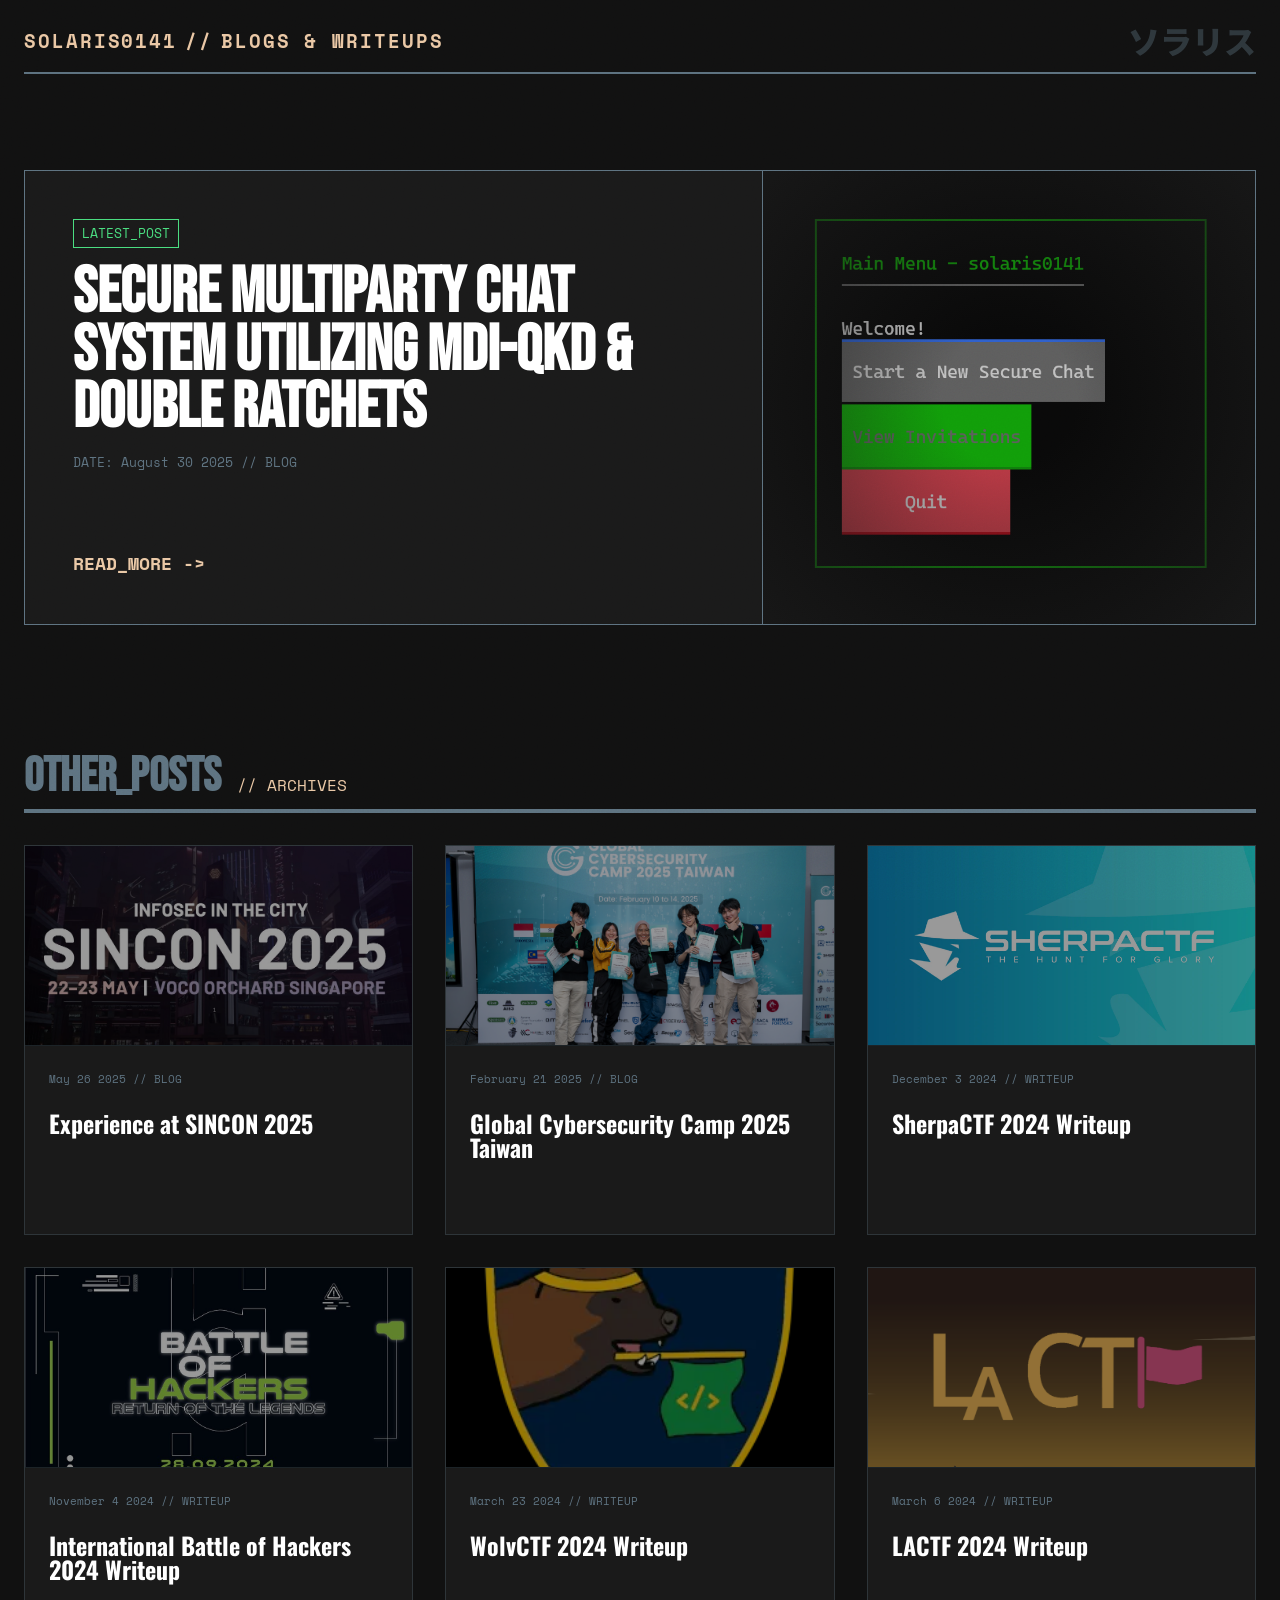
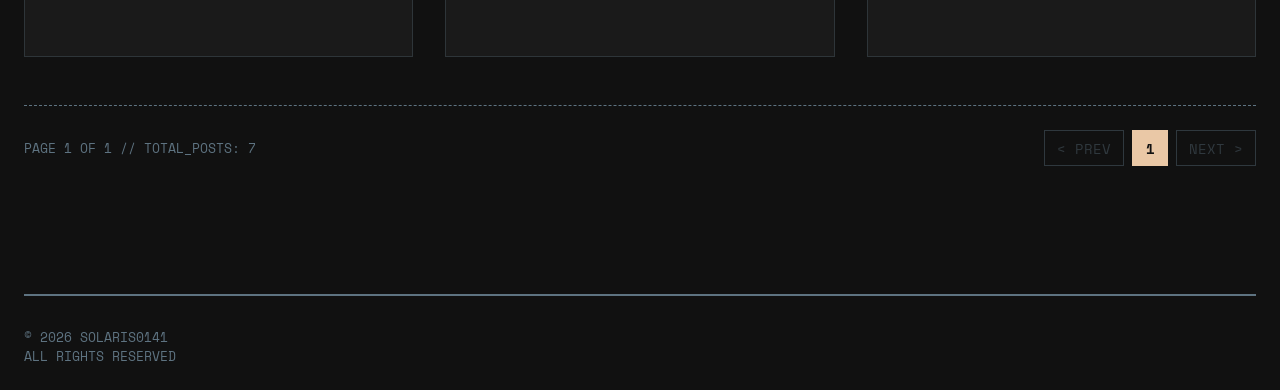
<file: blogmenu.html>
<!DOCTYPE html>
<html lang="en">
  <head>
    <meta charset="UTF-8" />
    <meta name="viewport" content="width=device-width, initial-scale=1.0, maximum-scale=1.0, user-scalable=no" />
    <title>Solaris0141 | Blog Transmission</title>
    
    <link rel="stylesheet" href="css/blogmenustyles.css">
    
    <!-- Google Fonts -->
    <link rel="preconnect" href="https://fonts.googleapis.com">
    <link rel="preconnect" href="https://fonts.gstatic.com" crossorigin>
    <link href="https://fonts.googleapis.com/css2?family=Bebas+Neue&family=Manrope:wght@400;700;800&family=Oswald:wght@400;500;700&family=Noto+Sans+JP:wght@400;700;900&family=Space+Mono:ital,wght@0,400;0,700;1,400&display=swap" rel="stylesheet">
  </head>
  <body>
     
    <!-- Fixed Noise Overlay -->
    <div class="noise-overlay-fixed pointer-events-none z-50">
      <svg width="100%" height="100%">
        <filter id="noise">
          <feTurbulence type="fractalNoise" baseFrequency="0.65" numOctaves="3" stitchTiles="stitch" />
        </filter>
        <rect width="100%" height="100%" filter="url(#noise)" />
      </svg>
    </div>

    <div class="page-wrapper">
        
        <!-- HEADER -->
        <header class="blog-header">
            <a href="index.html" class="header-title">
                <span class="h-main">solaris0141</span>
                <span class="h-div">//</span>
                <span class="h-sub">Blogs & Writeups</span>
            </a>
            <a href="index.html" class="header-jp">ソラリス</a>
        </header>

        <!-- HERO: LATEST POST (Content Injected via JS) -->
        <section id="hero-section" class="blog-hero">
            <!-- JS will populate this -->
        </section>

        <!-- GRID: ARCHIVES -->
        <section>
            <div class="grid-header">
                <h2 class="section-title">Other_Posts</h2>
                <span style="font-family: var(--font-mono); color: var(--c-beige);">// ARCHIVES</span>
            </div>

            <!-- Blog Grid (Content Injected via JS) -->
            <div id="blog-grid" class="blog-grid">
               <!-- JS will populate this -->
            </div>

            <!-- PAGINATION CONTROLS (Content Injected via JS) -->
            <div id="pagination-container" class="pagination-container">
               <!-- JS will populate this -->
            </div>
        </section>

        <!-- FOOTER -->
        <footer class="simple-footer">
            <div>© 2026 SOLARIS0141<br>ALL RIGHTS RESERVED</div>
        </footer>

    </div>

    <!-- SCRIPTS -->
    <script src="js/blogData.js"></script>
    <script src="js/blogMenuLogic.js"></script>
  </body>
</html>
</file>
<file: css/blogmenustyles.css>
:root {
--c-bg: #111111;
--c-beige: #EAC8A6;
--c-light: #DACBB6;
--c-slate: #5E7381;
--c-dark: #1A1A1A;
--c-text: #111111;
--c-white: #ffffff;

--font-main: 'Oswald', sans-serif;
--font-jp: 'Noto Sans JP', sans-serif;
--font-mono: 'Space Mono', monospace;
--font-bebas: 'Bebas Neue', sans-serif;
--font-manrope: 'Manrope', sans-serif;
}

* { box-sizing: border-box; margin: 0; padding: 0; }

html, body { width: 100%; min-height: 100vh; }

body {
font-family: var(--font-main);
background-color: var(--c-bg);
color: var(--c-light);
overflow-x: hidden;
padding: 1.5rem;
}

.page-wrapper {
max-width: 1600px;
margin: 0 auto;
display: flex;
flex-direction: column;
gap: 4rem;
}

.font-mono { font-family: var(--font-mono); }
.font-bebas { font-family: var(--font-bebas); }
.font-manrope { font-family: var(--font-manrope); }
.text-uc { text-transform: uppercase; }
.font-bold { font-weight: 700; }

.z-50 { z-index: 50; }
.pointer-events-none { pointer-events: none; }

.noise-overlay-fixed {
position: fixed;
top: 0;
left: 0;
width: 100%;
height: 100%;
opacity: 0.06;
mix-blend-mode: overlay;
}

.blog-header {
display: flex;
justify-content: space-between;
align-items: center;
border-bottom: 2px solid var(--c-slate);
padding-bottom: 1rem;
margin-bottom: 2rem;
position: relative;
z-index: 60;
}

.header-title {
font-family: var(--font-mono);
color: var(--c-beige);
font-size: 1.2rem;
font-weight: 700;
letter-spacing: 0.1em;
text-decoration: none;
text-transform: uppercase;
display: flex;
align-items: center;
gap: 0.5rem;
cursor: pointer;
transition: opacity 0.2s ease;
}

.header-title:hover {
opacity: 0.7;
}

.header-jp {
font-family: var(--font-jp);
font-weight: 900;
font-size: 2rem;
color: var(--c-slate);
opacity: 0.4;
line-height: 1;
user-select: none;
text-decoration: none;
cursor: pointer;
transition: opacity 0.2s ease;
}

.header-jp:hover {
opacity: 1;
color: var(--c-beige);
}

.blog-hero {
display: grid;
grid-template-columns: 1.2fr 0.8fr;
background: var(--c-dark);
border: 1px solid var(--c-slate);
min-height: 450px;
position: relative;
}

.hero-text-side {
padding: 3rem;
display: flex;
flex-direction: column;
justify-content: space-between;
border-right: 1px solid var(--c-slate);
position: relative;
}

.hero-label {
font-family: var(--font-mono);
color: #4ade80;
font-size: 0.8rem;
margin-bottom: 1rem;
display: inline-block;
border: 1px solid #4ade80;
padding: 4px 8px;
}

.hero-title {
font-family: var(--font-bebas);
font-size: clamp(3rem, 5vw, 5rem);
line-height: 0.9;
color: var(--c-white);
margin-bottom: 1rem;
}

.read-more-btn {
display: inline-flex;
align-items: center;
gap: 0.5rem;
font-family: var(--font-mono);
color: var(--c-beige);
text-decoration: none;
font-weight: 700;
font-size: 1.1rem;
transition: transform 0.2s;
}
.read-more-btn:hover {
transform: translateX(10px);
}

.hero-visual-side {
position: relative;
background: #000;
overflow: hidden;
}

.hero-img {
width: 100%;
height: 100%;
object-fit: cover;
opacity: 0.8;
}

.hero-overlay {
position: absolute;
inset: 0;
background: radial-gradient(circle, transparent 20%, var(--c-dark) 120%);
pointer-events: none;
}

.grid-header {
display: flex;
align-items: baseline;
gap: 1rem;
margin-bottom: 2rem;
border-bottom: 4px solid var(--c-slate);
padding-bottom: 0.5rem;
margin-top: 4rem;
}

.section-title {
font-family: var(--font-bebas);
font-size: 3rem;
color: var(--c-slate);
line-height: 1;
}

.blog-grid {
display: grid;
grid-template-columns: repeat(3, 1fr);
gap: 2rem;
}

.blog-card {
background: var(--c-dark);
border: 1px solid rgba(94, 115, 129, 0.3);
display: flex;
flex-direction: column;
text-decoration: none;
color: inherit;
transition: all 0.3s cubic-bezier(0,0,0.2,1);
position: relative;
overflow: hidden;
}

.blog-card:hover {
transform: translateY(-5px);
border-color: var(--c-beige);
box-shadow: 0 10px 30px rgba(0,0,0,0.5);
}

.card-img-container {
height: 200px;
background: #000;
position: relative;
overflow: hidden;
border-bottom: 1px solid rgba(94, 115, 129, 0.3);
}

.card-img {
width: 100%;
height: 100%;
object-fit: cover;
opacity: 0.6;
transition: opacity 0.3s, transform 0.5s;
}
.blog-card:hover .card-img {
opacity: 0.8;
transform: scale(1.05);
}

.card-content {
padding: 1.5rem;
flex-grow: 1;
display: flex;
flex-direction: column;
justify-content: space-between;
gap: 1.5rem;
}

.card-title {
font-family: var(--font-main);
font-size: 1.5rem;
line-height: 1;
margin-bottom: 0.5rem;
color: var(--c-white);
margin-top: 1.5rem;
}

.card-meta {
font-family: var(--font-mono);
font-size: 0.7rem;
color: var(--c-slate);
display: flex;
gap: 1rem;
}

.card-arrow {
align-self: flex-end;
font-family: var(--font-mono);
font-weight: 700;
color: var(--c-beige);
font-size: 0.8rem;
opacity: 0;
transform: translateX(-10px);
transition: all 0.3s;
}
.blog-card:hover .card-arrow {
opacity: 1;
transform: translateX(0);
}

.pagination-container {
display: flex;
justify-content: space-between;
align-items: center;
margin-top: 3rem;
padding-top: 1.5rem;
border-top: 1px dashed var(--c-slate);
}

.pagination-info {
font-family: var(--font-mono);
color: var(--c-slate);
font-size: 0.8rem;
}

.pagination-buttons {
display: flex;
gap: 0.5rem;
}

.page-link {
display: flex;
align-items: center;
justify-content: center;
height: 36px;
min-width: 36px;
padding: 0 0.75rem;
border: 1px solid var(--c-slate);
color: var(--c-slate);
font-family: var(--font-mono);
text-decoration: none;
font-size: 0.9rem;
transition: all 0.2s;
background: transparent;
}

.page-link:hover:not(.disabled) {
background: var(--c-slate);
color: var(--c-bg);
}

.page-link.active {
background: var(--c-beige);
border-color: var(--c-beige);
color: var(--c-bg);
font-weight: 700;
}

.page-link.disabled {
opacity: 0.4;
pointer-events: none;
}

.simple-footer {
border-top: 2px solid var(--c-slate);
padding-top: 2rem;
margin-top: 4rem;
display: flex;
justify-content: space-between;
font-family: var(--font-mono);
font-size: 0.8rem;
color: var(--c-slate);
}

@media (max-width: 900px) {
.blog-hero { grid-template-columns: 1fr; }
.hero-text-side { border-right: none; border-bottom: 1px solid var(--c-slate); }
.hero-visual-side { height: 250px; order: -1; }
.blog-grid { grid-template-columns: 1fr; }
.pagination-container { flex-direction: column; gap: 1rem; align-items: flex-start; }
.pagination-buttons { width: 100%; justify-content: center; }
}

@media (max-width: 600px) {
.header-title {
flex-direction: column;
align-items: flex-start;
gap: 0.1rem;
font-size: 1.1rem;
}

.h-div {
    display: none;
}

.h-sub {
    font-size: 0.9em;
    opacity: 0.8;
}

.header-jp {
  width: 2.2em;
  word-break: break-all;
  white-space: normal;
  line-height: 1.1;
  font-size: 1.5rem;
  text-align: right;
}

}
</file>
